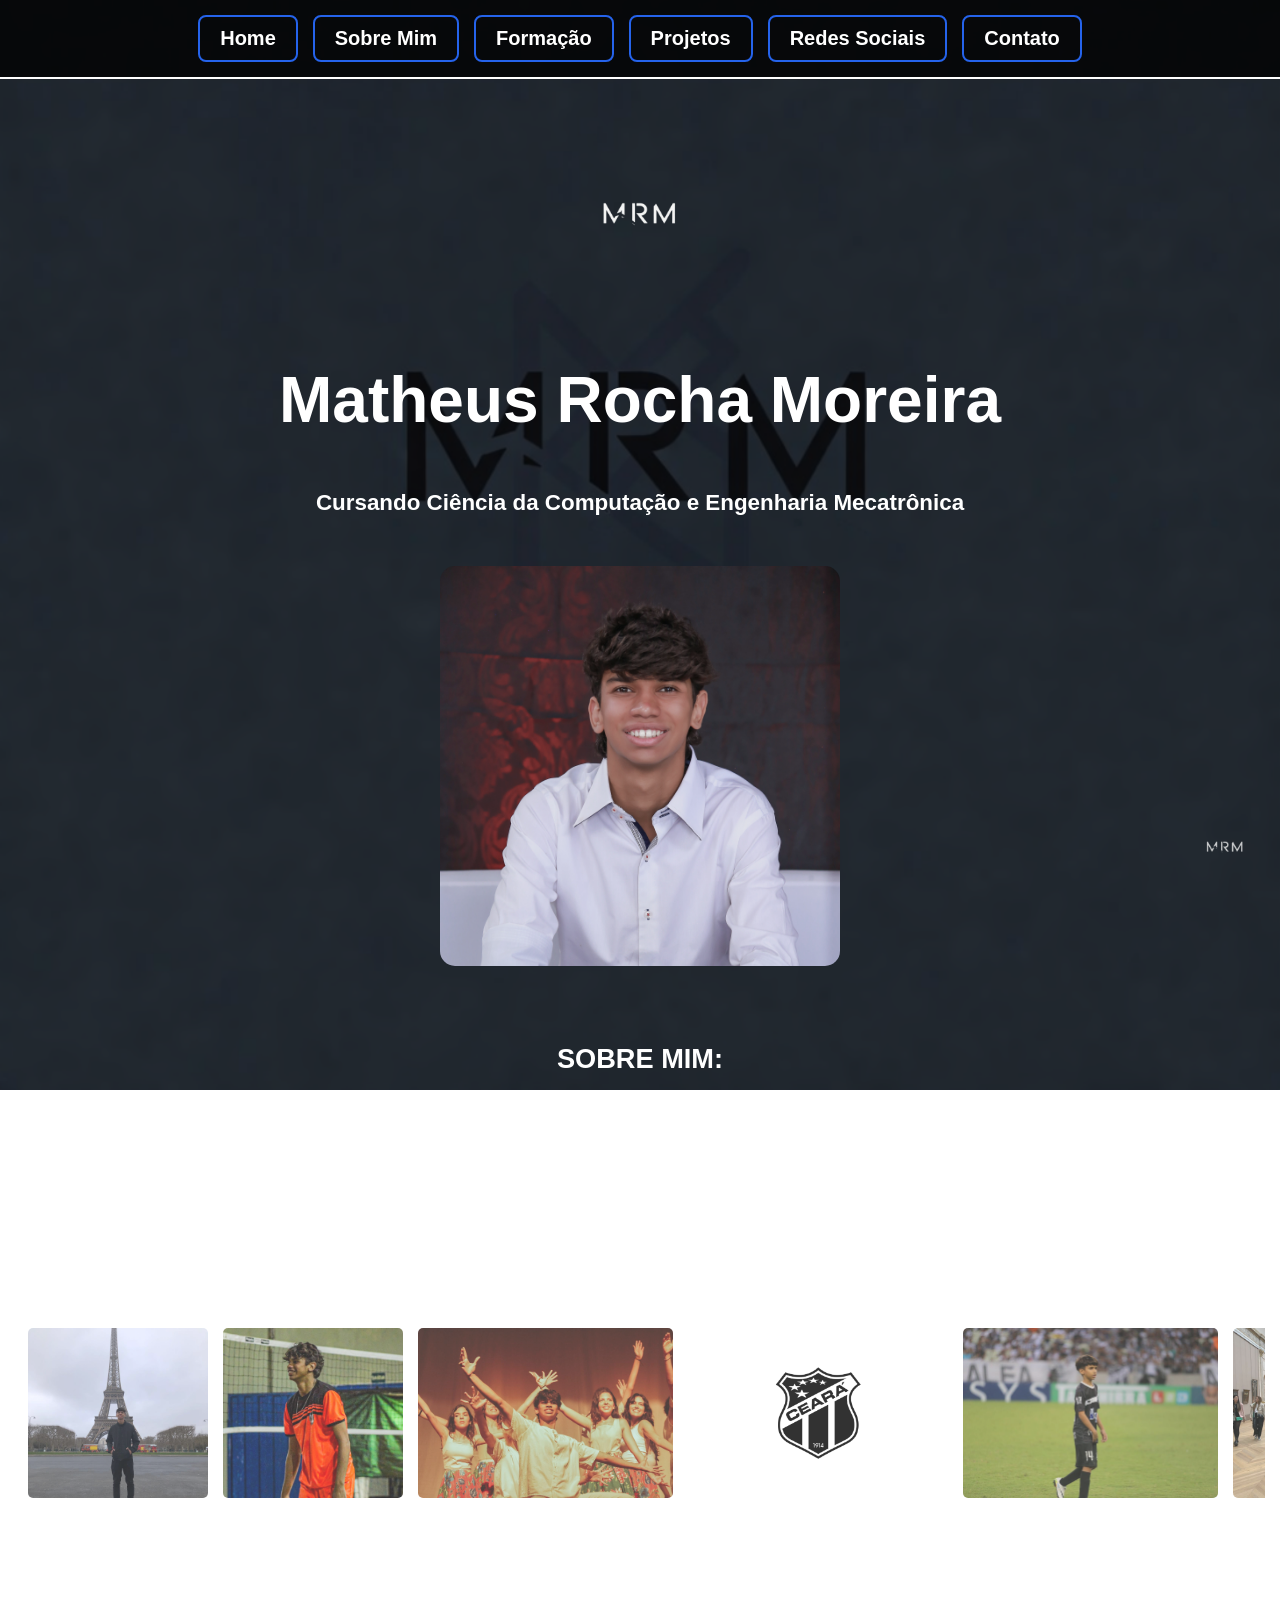
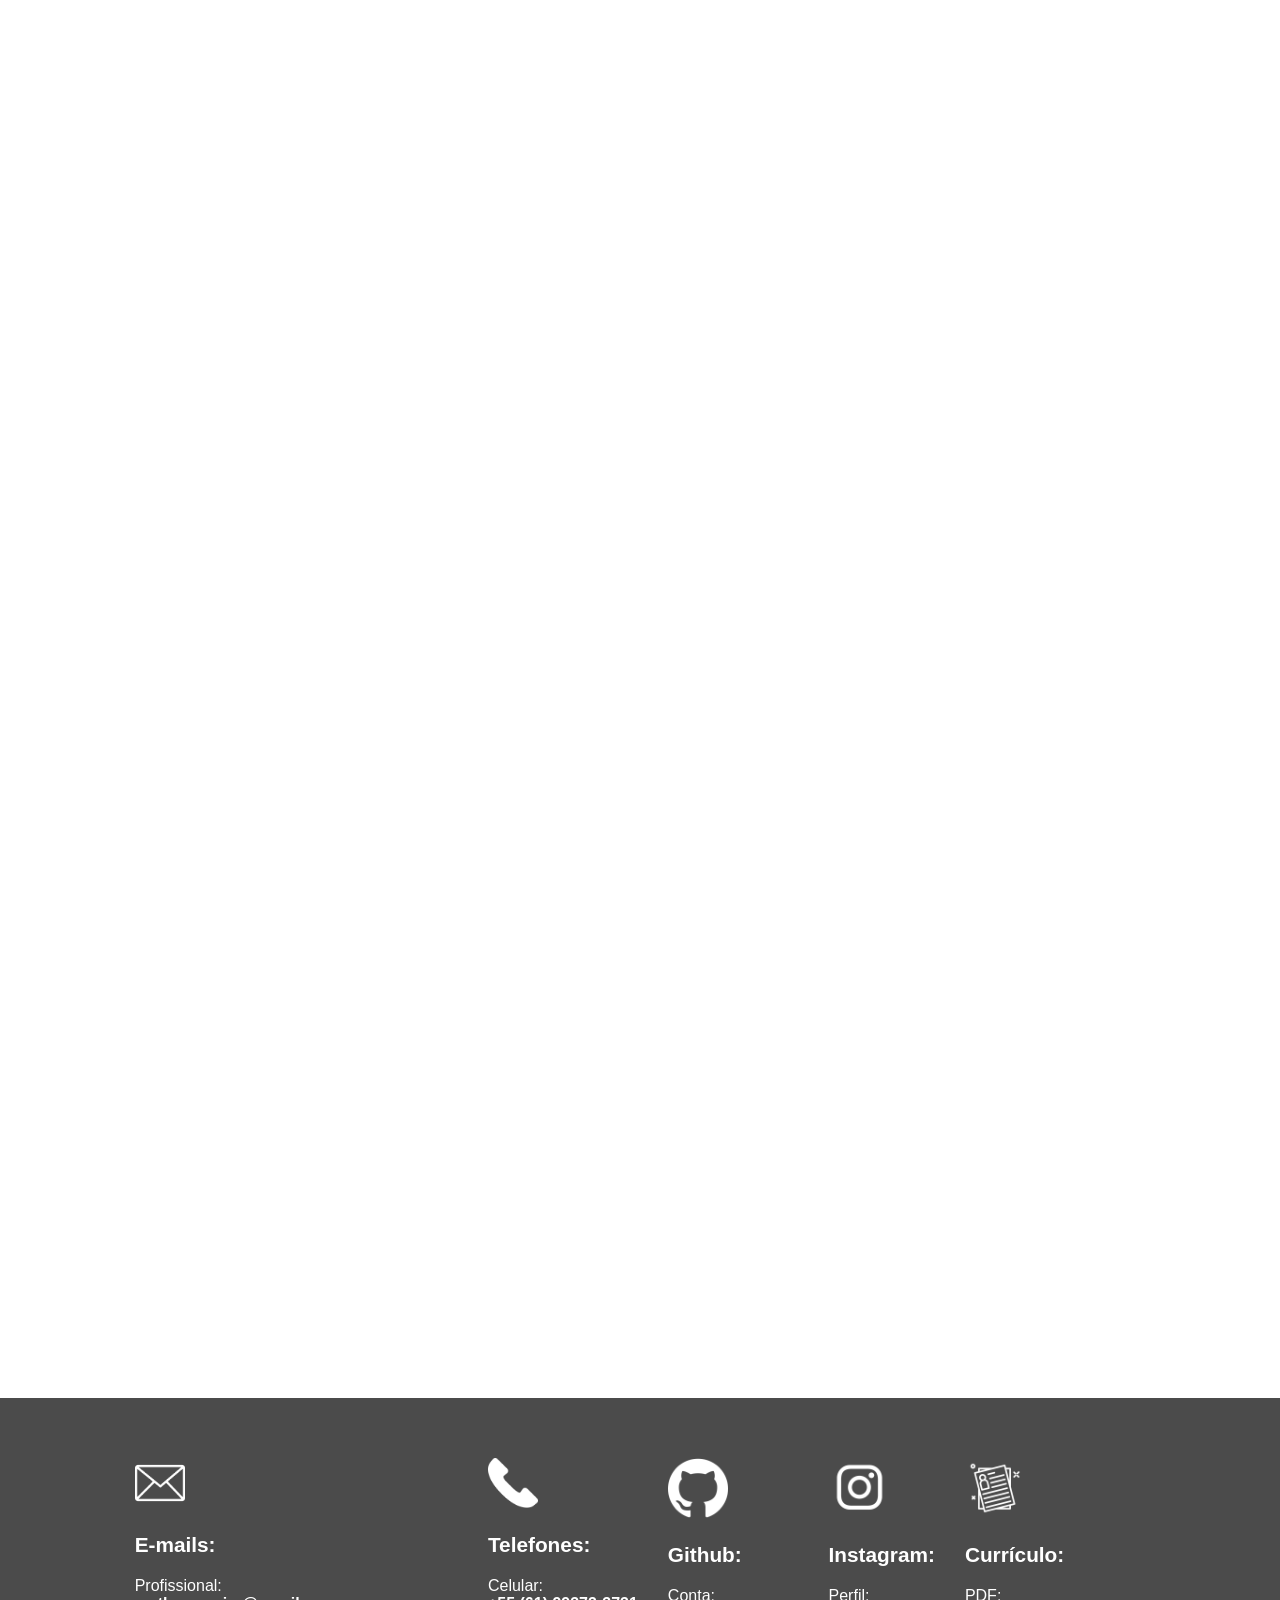
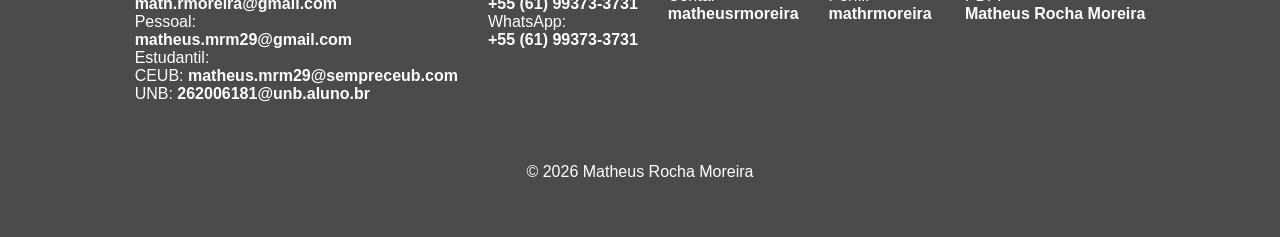
<file: index.html>
<!DOCTYPE html>
<html lang="pt-br">

<head>
    <meta charset="UTF-8">
    <meta name="viewport" content="width=device-width, initial-scale=1.0">
    <title>Math Moreira</title>
    <link rel="icon" href="arquivos/foto principal.jpg" type="image/jpeg">
    <link rel="stylesheet" href="style.css">
</head>
<body>
<header>
    <img src="arquivos/Logo Meu Site (sem fundo).png" alt="Logo Math Moreira" class="logo-fixa">
    <nav class="menu" id="menu-navegacao" aria-label="Navegação principal">
        <div class="menu-links">
            <a href="#home">Home</a>
            <a href="#sobremim">Sobre Mim</a>
            <a href="#formacao">Formação</a>
            <a href="#projetos">Projetos</a>
            <a href="#redes">Redes Sociais</a>
            <a href="contato.html">Contato</a>
        </div>
        <button id="btn-toggle-menu" aria-label="Esconder menu">▲</button>
    </nav>
</header>
<main>
    <section id="home">
        <img src="arquivos/Logo Meu Site (sem fundo).png" alt="Logo do site pagina principal"
            style="display: block; margin: 0 auto; width: 200px; height: auto;">
        <h1>Matheus Rocha Moreira</h1>
        <h2 class="subtitulo">Cursando Ciência da Computação e Engenharia Mecatrônica</h2>
        <img src="arquivos/foto principal.jpg" alt="foto da conta profissional"
            style="display: block; margin: 0 auto; width: 400px; height: auto; opacity: 0.9; border-radius: 15px;">
        <br><br><br>
    </section>
    <section id="sobremim">
        <h2 class="tiraborda">SOBRE MIM:</h2>
        <p class="sobremim"> Meu nome é Matheus Rocha Moreira, nascido em 29 de abril de 2008. Sou natural de Fortaleza, e é
            por isso que muitos me conhecem pelo apelido de Ceará — uma identidade que carrego com orgulho, não apenas pela
            minha terra natal, mas pela minha trajetória como atleta na base do Ceará Sporting Club, time pelo qual torço
            apaixonadamente.
            Atualmente com 18 anos e morando em Brasília, curso Ciência da Computação no CEUB e Engenharia Mecatrônica na UNB, onde
            mergulho no universo da tecnologia e na engenharia, em busca de inovação e constante evolução profissional.
            Minha trajetória é moldada por três pilares: a disciplina do esporte, a curiosidade cultural e a expressão
            artística. O futebol me ensinou sobre resiliência, adaptação e a vontade de me superar. Essa visão de mundo foi
            expandida por minhas viagens por todas as regiões do Brasil e por países como Portugal, Espanha e França, que me
            trouxeram experiências indeléveis. Além disso, a vivência nos palcos em peças como "Aquarela Nordestina" (no
            Teatro Nacional de Brasília que ganhei melhor ator coletivo), "Idolatria do Caos" (no Colégio Madre Carmen Sallés) e "Juízo Final" (no Teatro Nacional de Brasília que fui indicado como melhor ator individual) me deu a base para
            comunicar ideias com criatividade. Sou movido pelo aprendizado contínuo e pela vontade de dominar novas
            ferramentas para impactar o futuro.</p>
        <div class="galeriafotos">
            <div class="galeria-track">
                <div class="galeria-grupo">
                    <img src="arquivos/foto viajante.jpeg" alt="Foto viajante">
                    <img src="arquivos/foto joador de volei.jpeg" alt="Foto jogador de vôlei">
                    <img src="arquivos/foto artista.jpeg" alt="Foto artista">
                    <img src="arquivos/escudo do ceara.png" alt="Escudo do Ceará">
                    <img src="arquivos/foto de jogador.jpeg" alt="Foto de jogador">
                    <img src="arquivos/foto vaijante 2.jpeg" alt="Foto viajante 2">
                    <img src="arquivos/foto formatura atualizada.jpeg" alt="Foto de formatura">
                </div>
                <div class="galeria-grupo" aria-hidden="true">
                    <img src="arquivos/foto viajante.jpeg" alt="">
                    <img src="arquivos/foto joador de volei.jpeg" alt="">
                    <img src="arquivos/foto artista.jpeg" alt="">
                    <img src="arquivos/escudo do ceara.png" alt="">
                    <img src="arquivos/foto de jogador.jpeg" alt="">
                    <img src="arquivos/foto vaijante 2.jpeg" alt="">
                    <img src="arquivos/foto formatura atualizada.jpeg" alt="">
                </div>
            </div>
        </div><br><br><br>
    </section>
    <section id="formacao">
        <h2 class="tiraborda">FORMAÇÃO:</h2><br>
        <h3 class="tiraborda">Colegio Madre Carmen Sallés, Brasília-DF — Médio</h3>
        <p class="tiraborda">Concluído em 2025</p>
        <p class="justificar">Tive uma trajetória escolar bastante dinâmica, morando em Fortaleza, Cuiabá e Brasília. Estudar em diferentes colégios, como o Farias Brito e o Madre Carmen Sallés, me ajudou a desenvolver facilidade de adaptação a novos ambientes e ótimo relacionamento interpessoal desde cedo.</p><br>
        <h3 class="tiraborda">UNB, Brasília-DF — Superior</h3>
        <p class="tiraborda">Começo em 2026.2</p>
        <p class="justificar">Em 2026 no segundo semestre eu ingressei na Universidade de Brasília (UNB) fazendo o curso de Engenharia Mecatrônica, com foco no desenvolvimento de habilidades em automação, robótica, sistemas inteligentes e integração entre hardware e software.</p><br>
        <h3 class="tiraborda">CEUB, Brasília-DF — Superior</h3>
        <p class="tiraborda">Começo em 2026.1</p>
        <p class="justificar">Em 2026  no primeiro semestre ingressei no Centro de Ensino Unificado de Brasília (CEUB) fazendo o curso de Ciência da Computação, na qual estou desenvolvendo minhas habilidades técnicas e científicas de programação e análise de dados .</p><br><br><br>
    </section>
    <section id="projetos">
        <h2 class="tiraborda">PROJETOS:</h2><br>
        <h3 class="tiraborda">O Sabão Sustentável como Alternativa para o Descarte
            Inadequado de Óleo no Território do Distrito Federal —
            Artigo de Iniciação Científica</h3>
        <p class="justificar">Pesquisa sobre o descarte de óleo adequado e produção de sabão ecológico
            como alternativa sustentável. Foca em sustentabilidade, química ambiental
            e impacto social na região do Distrito Federal.</p><br>
        <h3 class="tiraborda">Universalização dos Conhecimentos acerca dos Primeiros
            Socorros na sociedade Brasileira — Artigo de Iniciação
            Científica</h3>
        <p class="justificar">Pesquisa sobre a importância da disseminação de conhecimentos básicos de
            saúde na sociedade brasileira. Foca em prevenção de riscos e educação
            comunitária.</p><br>
        <h3 class="tiraborda">Problemas na Distribuição Urbana de Mercadorias — Artigo
            de Iniciação Científica </h3>
        <p class="justificar">Análise da dependência do modal rodoviário e da importância do trabalho
            dos caminhoneiros no cotidiano nacional. O projeto aborda a carência de
            uma rede multimodal eficiente e o aproveitamento estratégico das
            potencialidades geográficas brasileiras para o fluxo de mercadorias.</p><br>
        <h3 class="tiraborda">Educação Inclusiva no Brasil — Artigo de Iniciação Científica </h3>
        <p class="justificar">Análise das políticas de inclusão no ensino básico e médio, com foco nos
            desafios de acessibilidade para estudantes cegos e surdos. O projeto examina
            as barreiras pedagógicas e a necessidade de adaptações estruturais e
            tecnológicas nas escolas brasileiras.</p>
        <br><br><br><br><br><br><br><br>
    </section>
    </main>
<footer>
    <section id="redes">
        <div class="configurações">
            <div class="email">
                <img src="arquivos/envelope email.webp" alt="imagem email" style="width: 50px; height: auto; margin-right: 10px;">
                <h3>E-mails:</h3>
                <span>Profissional:</span><br>
                <a href="mailto:contato.math.rmoreira@gmail.com">math.rmoreira@gmail.com</a><br>
                <span>Pessoal:</span><br>
                <a href="mailto:contato.matheus.mrm29@gmail.com">matheus.mrm29@gmail.com</a><br>
                <span>Estudantil:</span><br>
                    CEUB: <a href="mailto:contato.matheus.mrm29@sempreceub.com">matheus.mrm29@sempreceub.com</a><br>
                    UNB: <a href="mailto:contato.262006181@unb.aluno.br">262006181@unb.aluno.br</a>
            </div>
            <div class="Telefone">
                <img src="arquivos/imagem telefone.png" alt="imagem telefone"
                    style="width: 50px; height: auto; margin-right: 10px; filter: invert(1);">
                <h3>Telefones:</h3>
                <span>Celular:</span><br>
                <a href="tel:+5561993733731">+55 (61) 99373-3731</a><br>
                <span>WhatsApp:</span><br>
                <a href="tel:+5561993733731">+55 (61) 99373-3731</a><br>
            </div>
            <div class="Github">
                <img src="arquivos/github img.png" alt="imagem github"
                    style="width: 60px; height: auto; margin-right: 10px; filter: invert(1);">
                <h3>Github:</h3>
                <span>Conta:</span><br>
                <a href="https://github.com/matheusrmoreira">matheusrmoreira</a>
            </div>
            <div class="insta">
                <img src="arquivos/insta imagem.webp" alt="imagem insta"
                    style="width: 60px; height: auto; margin-right: 10px; filter: brightness(0) invert(1);">
                <h3>Instagram:</h3>
                <span>Perfil:</span><br>
                <a href="https://www.instagram.com/mathrmoreira/">mathrmoreira</a>
            </div>
            <div class="Curriculo">
                <img src="arquivos/imagem curriculo.png" alt="imagem curriculo"
                    style="width: 60px; height: auto; margin-right: 10px; filter: brightness(0) invert(1);">
                <h3>Currículo:</h3>
                <span>PDF:</span><br>
                <a href="arquivos/Currículo Atualizado 19 08 2026.pdf">Matheus Rocha Moreira</a>
            </div>
        </div>
        <div class="direitos">
            <p>&copy; 2026 Matheus Rocha Moreira</p>
        </div>
    </section>
</footer>
<script>
    const btnToggle = document.getElementById('btn-toggle-menu');
    const menuNav = document.getElementById('menu-navegacao');

    btnToggle.addEventListener('click', () => {
        menuNav.classList.toggle('recolhido');
        if (menuNav.classList.contains('recolhido')) {
            btnToggle.textContent = '▼';
            btnToggle.setAttribute('aria-label', 'Mostrar menu');
        } else {
            btnToggle.textContent = '▲';
            btnToggle.setAttribute('aria-label', 'Esconder menu');
        }
    });
</script>
</body>
</html>
</file>
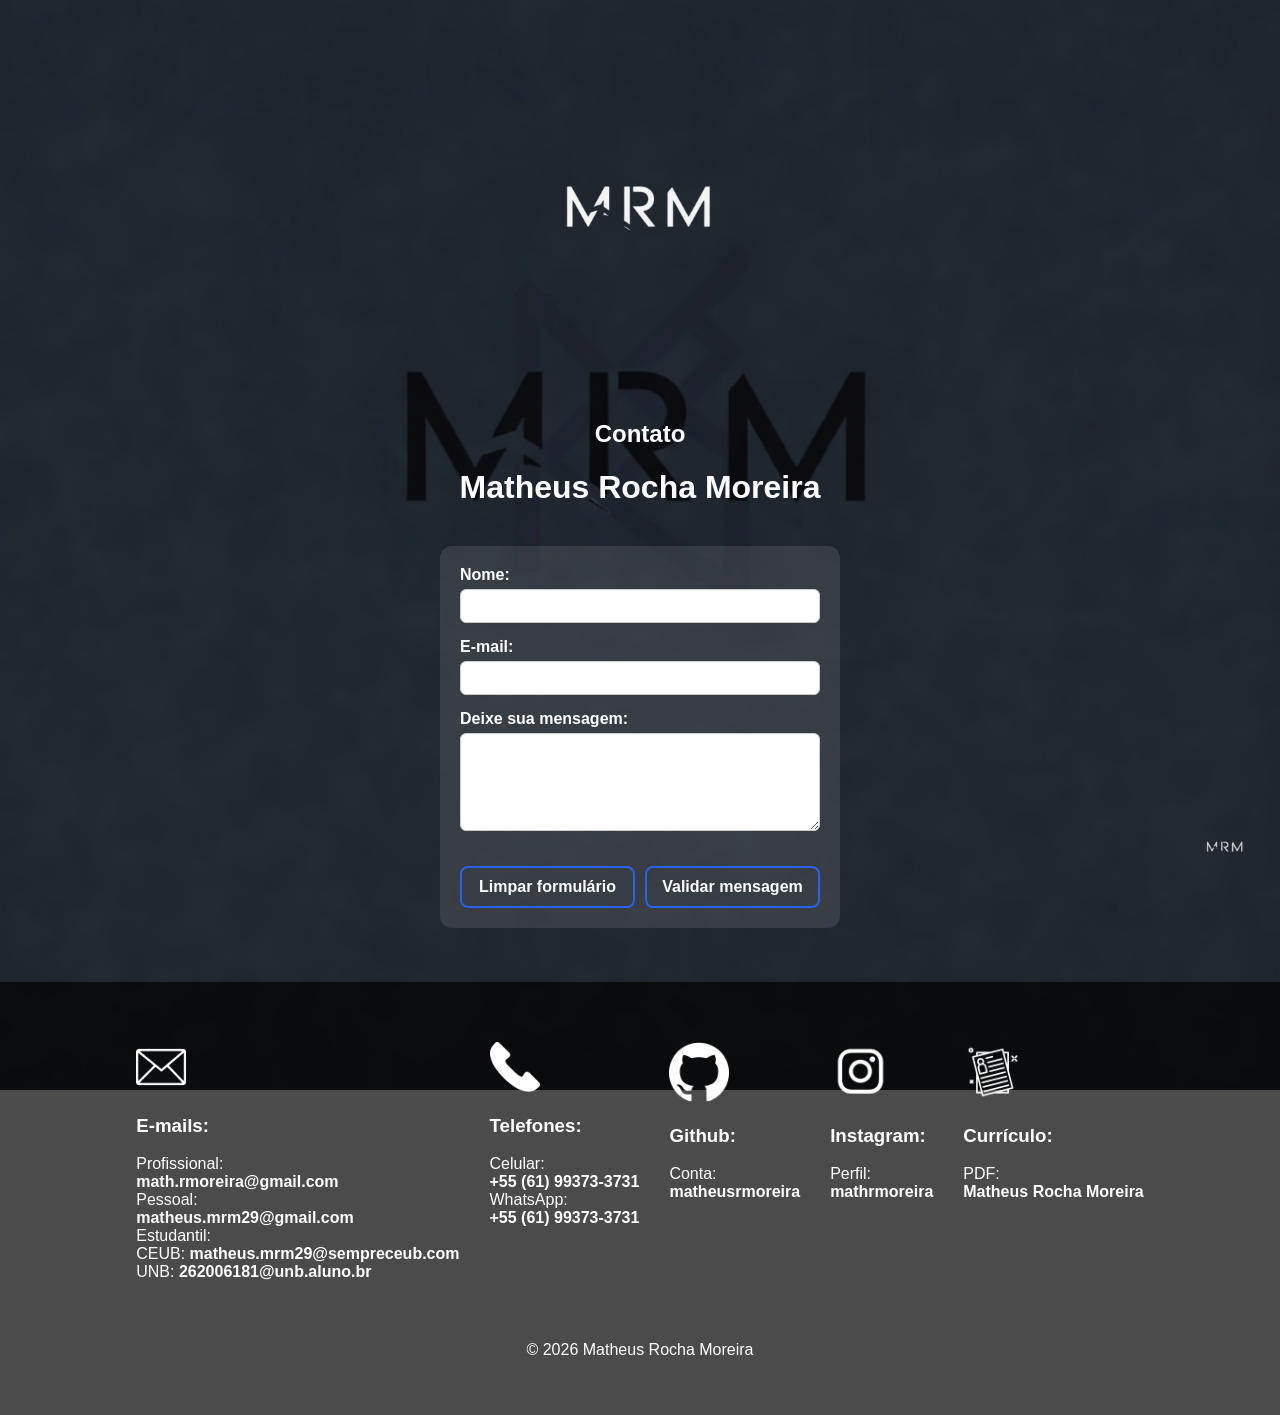
<file: contato.html>
<!DOCTYPE html>
<html lang="pt-br">
<head>
    <meta charset="UTF-8">
    <meta name="viewport" content="width=device-width, initial-scale=1.0">
    <title>Math Moreira - Mensagem</title>
    <link rel="icon" href="arquivos/foto principal.jpg" type="image/jpeg">
    <link rel="stylesheet" href="msg.css">
</head>
<body>
    <img src="arquivos/Logo Meu Site (sem fundo).png" alt="Logo Math Moreira" class="logo-fixa">
    <img src="arquivos/Logo Meu Site (sem fundo).png" alt="Logo Math Moreira" class="logo">
    <h2>Contato</h2>
    <h1>Matheus Rocha Moreira</h1><br>
    <main class="main">
        <form id="form-avaliacao">
            <div class="form-group">
                <label for="nome">Nome:</label>
                <input type="text" id="nome" name="nome" required>
            </div>
            <div class="form-group">
                <label for="email">E-mail:</label>
                <input type="email" id="email" name="email" required>
            </div>
            <div class="form-group">
                <label for="mensagem">Deixe sua mensagem:</label>
                <textarea id="mensagem" name="mensagem" rows="5" required></textarea>
            </div>
            <div class="form-buttons">
                <button type="reset">Limpar formulário</button>
                <button type="submit">Validar mensagem</button>
            </div>
        </form>
    </main><br><br><br>
<footer>
        <div class="configurações">
            <div class="email">
                <img src="arquivos/envelope email.webp" alt="imagem email" style="width: 50px; height: auto; margin-right: 10px;">
                <h3>E-mails:</h3>
                <span>Profissional:</span><br>
                <a href="mailto:contato.math.rmoreira@gmail.com">math.rmoreira@gmail.com</a><br>
                <span>Pessoal:</span><br>
                <a href="mailto:contato.matheus.mrm29@gmail.com">matheus.mrm29@gmail.com</a><br>
                <span>Estudantil:</span><br>
                    CEUB: <a href="mailto:contato.matheus.mrm29@sempreceub.com">matheus.mrm29@sempreceub.com</a><br>
                    UNB: <a href="mailto:contato.262006181@unb.aluno.br">262006181@unb.aluno.br</a>
            </div>
            <div class="Telefone">
                <img src="arquivos/imagem telefone.png" alt="imagem telefone"
                    style="width: 50px; height: auto; margin-right: 10px; filter: invert(1);">
                <h3>Telefones:</h3>
                <span>Celular:</span><br>
                <a href="tel:+5561993733731">+55 (61) 99373-3731</a><br>
                <span>WhatsApp:</span><br>
                <a href="tel:+5561993733731">+55 (61) 99373-3731</a><br>
            </div>
            <div class="Github">
                <img src="arquivos/github img.png" alt="imagem github"
                    style="width: 60px; height: auto; margin-right: 10px; filter: invert(1);">
                <h3>Github:</h3>
                <span>Conta:</span><br>
                <a href="https://github.com/matheusrmoreira">matheusrmoreira</a>
            </div>
            <div class="insta">
                <img src="arquivos/insta imagem.webp" alt="imagem insta"
                    style="width: 60px; height: auto; margin-right: 10px; filter: brightness(0) invert(1);">
                <h3>Instagram:</h3>
                <span>Perfil:</span><br>
                <a href="https://www.instagram.com/mathrmoreira/">mathrmoreira</a>
            </div>
            <div class="Curriculo">
                <img src="arquivos/imagem curriculo.png" alt="imagem curriculo"
                    style="width: 60px; height: auto; margin-right: 10px; filter: brightness(0) invert(1);">
                <h3>Currículo:</h3>
                <span>PDF:</span><br>
                <a href="arquivos/Currículo Atualizado 19 08 2026.pdf">Matheus Rocha Moreira</a>
            </div>
        </div>
        <div class="direitos">
            <p>&copy; 2026 Matheus Rocha Moreira</p>
        </div>
</footer>
<script>
        document.getElementById('form-avaliacao').addEventListener('submit', function (event) {
            event.preventDefault();
            alert('Mensagem validada. Para enviá-la de verdade, é necessário configurar um servidor ou serviço de formulário.');
            event.target.reset();
        });
    </script>
</body>
</html>
</file>
<file: style.css>
body {
    background-image: url('arquivos/Logo MRM em fundo azul escuro.png');
    background-position: center;
    background-repeat: no-repeat;
    background-size: cover;
    background-attachment: fixed;
    color: white;
    font-family: Arial, sans-serif;
    margin: 0;
    padding: 110px 0 0;
}

html {
    scroll-behavior: smooth; 
  }

* {
    box-sizing: border-box;
}

.logo-fixa {
  position: fixed;
  bottom: 5px;
  right: 5px;
  width: 100px;
  height: auto;
  z-index: 1000;
  opacity: 0.8;
  transition: opacity 0.3s;
}

.logo-fixa:hover {
  opacity: 1;
}

.menu {
  position: fixed;
    top: 0;
  left: 0;
  width: 100%;
    z-index: 1000;
    background-color: #000000c7;
    padding: 15px 0;
    margin: 0;
    border-bottom: 2px solid #ffffff;
    transition: all 0.4s ease;
  }
  
  .menu-links {
    display: flex;
    justify-content: center;
    align-items: center;
    flex-wrap: wrap;
    gap: 15px;
  }
  
  .menu a {
    color: #ffffff;
    text-decoration: none;
    border: 2px solid #2563EB;
    padding: 10px 20px;
    font-weight: bold;
    font-size: 20px;
    border-radius: 8px;
    transition: all 0.3s ease;
  }
  
  .menu a:hover {
    color: #ffffff;
    background-color: #2563EB;
  }
  
  /* Esconde o botão da setinha no computador */
  #btn-toggle-menu {
    display: none;
  }

  section {
    scroll-margin-top: 190px;
    padding: 0 15px;
  }

h1 {
    text-align: center;
    font-size: 4rem;
}

.subtitulo {
    text-align: center;
    font-size: 1.4rem;
    margin-bottom: 50px;
}

p {
    font-size: 1rem;
}

h2 {
    font-size: 1.7rem;
    text-align: center;
}

h3 {
    font-size: 1.3rem;
}

.sobremim {
    text-align: justify;
    padding: 20px 1%;

}

.galeriafotos {
  width: 100%;
  overflow: hidden;
    padding: 1%;
}

.galeria-track {
  display: flex;
  width: max-content;
  animation: passar-galeria 30s linear infinite;
}

.galeria-grupo {
  display: flex;
  flex-shrink: 0;
  gap: 15px;
  padding-right: 15px;
}

.galeria-grupo img {
  flex: 0 0 180px;
    height: 170px;
    opacity: 0.8;
    border-radius: 5px;
    object-fit: cover;
}

.galeria-track:hover {
  animation-play-state: paused;
}

@keyframes passar-galeria {
  from {
    transform: translateX(calc(-50% - 7.5px));
  }

  to {
    transform: translateX(0);
  }
}

.tiraborda {
    padding: 0px 1%;
}

.justificar {
    text-align: justify;
    padding: 0px 1%;
}

footer {
    background-color: rgba(0, 0, 0, 0.705);
    margin: 0;
    padding: 40px;
    width: 100%;
    box-sizing: border-box;
}

footer a {
    color: white;
    text-decoration: none;
    font-weight: bold;
    transition: 0.3s;
}

.configurações {
    display: flex;
    flex-direction: row;
    justify-content: center;
    flex-wrap: wrap;
    gap: 30px;
    width: 100%;
    padding: 20px;
}

@media (max-width: 768px) {
    body {
      padding-top: 150px;
    }

    section {
      scroll-margin-top: 260px;
    }
  
    .menu a {
      font-size: 16px;
      padding: 8px 12px;
    }
  
    .logo-fixa {
      width: 60px;
    }
  
    section p, li {
      font-size: 16px;
    }
  
    #btn-toggle-menu {
      display: block;
      margin: 10px auto 0 auto;
      background-color: #2563EB;
      color: white;
      border: none;
      padding: 5px 25px;
      font-size: 16px;
      border-radius: 12px;
      cursor: pointer;
      transition: background-color 0.3s ease;
    }
  
    .menu.recolhido {
      padding: 5px 0;
    }
  
    .menu.recolhido .menu-links {
      display: none;
    }
  
    .menu.recolhido #btn-toggle-menu {
      margin-top: 0;
    }
  }

  @media (prefers-reduced-motion: reduce) {
    html {
      scroll-behavior: auto;
    }

    .galeria-track {
      animation: none;
    }
  }

.direitos {
    margin-top: 40px;
    width: 100%;
    text-align: center;
}
</file>
<file: msg.css>
body {
    background-image: url('arquivos/Logo MRM em fundo azul escuro.png');
    background-position: center;
    background-repeat: no-repeat;
    background-size: cover;
    background-attachment: fixed;
    color: white;
    font-family: Arial, sans-serif;
    margin: 0;
}

* {
    box-sizing: border-box;
}

h2 {
    text-align: center;
}

h1 {
    text-align: center;
}

.logo-fixa {
  position: fixed;
  bottom: 5px;
  right: 5px;
  width: 100px;
  height: auto;
  z-index: 1000;
  opacity: 0.8;
  transition: opacity 0.3s;
}

.logo-fixa:hover {
  opacity: 1;
}

main.main {
    max-width: 400px;
    margin: auto;
    padding: 20px;
    background-color: rgba(255, 255, 255, 0.1);
    border-radius: 12px;
}

main.main form {
    display: flex;
    flex-direction: column;
    }

.logo {
    display: block;
    margin: 0 auto 20px;
    width: 400px;
    max-width: 100%;
    height: auto;
}

.form-group {
    margin-bottom: 15px;
    display: flex;
    flex-direction: column;
}

.form-group label {
    margin-bottom: 5px;
    font-weight: bold;
}

.form-group input,
.form-group textarea {
    padding: 8px;
    border-radius: 6px;
    border: 1px solid #ccc;
    font-size: 14px;
}

.form-buttons {
    display: flex;
    gap: 10px;
    margin-top: 20px;
}

.form-buttons button {
    flex: 1;
    padding: 10px;
    cursor: pointer;
    color: #ffffff;
    background-color: transparent;
    border: 2px solid #2563EB;
    border-radius: 8px;
    font-size: 16px;
    font-weight: bold;
    transition: all 0.3s ease;
}

.form-buttons button:hover {
    background-color: #2563EB;
}

footer {
    background-color: rgba(0, 0, 0, 0.705);
    margin: 0;
    padding: 40px;
    width: 100%;
    box-sizing: border-box;
}

footer a {
    color: white;
    text-decoration: none;
    font-weight: bold;
    transition: 0.3s;
}

.configurações {
    display: flex;
    flex-direction: row;
    justify-content: center;
    flex-wrap: wrap;
    gap: 30px;
    width: 100%;
    padding: 20px;
}

@media (max-width: 768px) {
    .logo-fixa {
        width: 60px;
    }
    
    .form-buttons {
        flex-direction: column;
        gap: 15px;
    }

    h1 {
        font-size: 2rem;
    }
    
    h2 {
        font-size: 1.5rem;
    }

    input, textarea {
        width: 100%;
    }
    
    .configurações {
        flex-direction: column;
        align-items: center;
        text-align: center;
    }
}
.direitos {
    margin-top: 40px;
    width: 100%;
    text-align: center;
}
</file>
